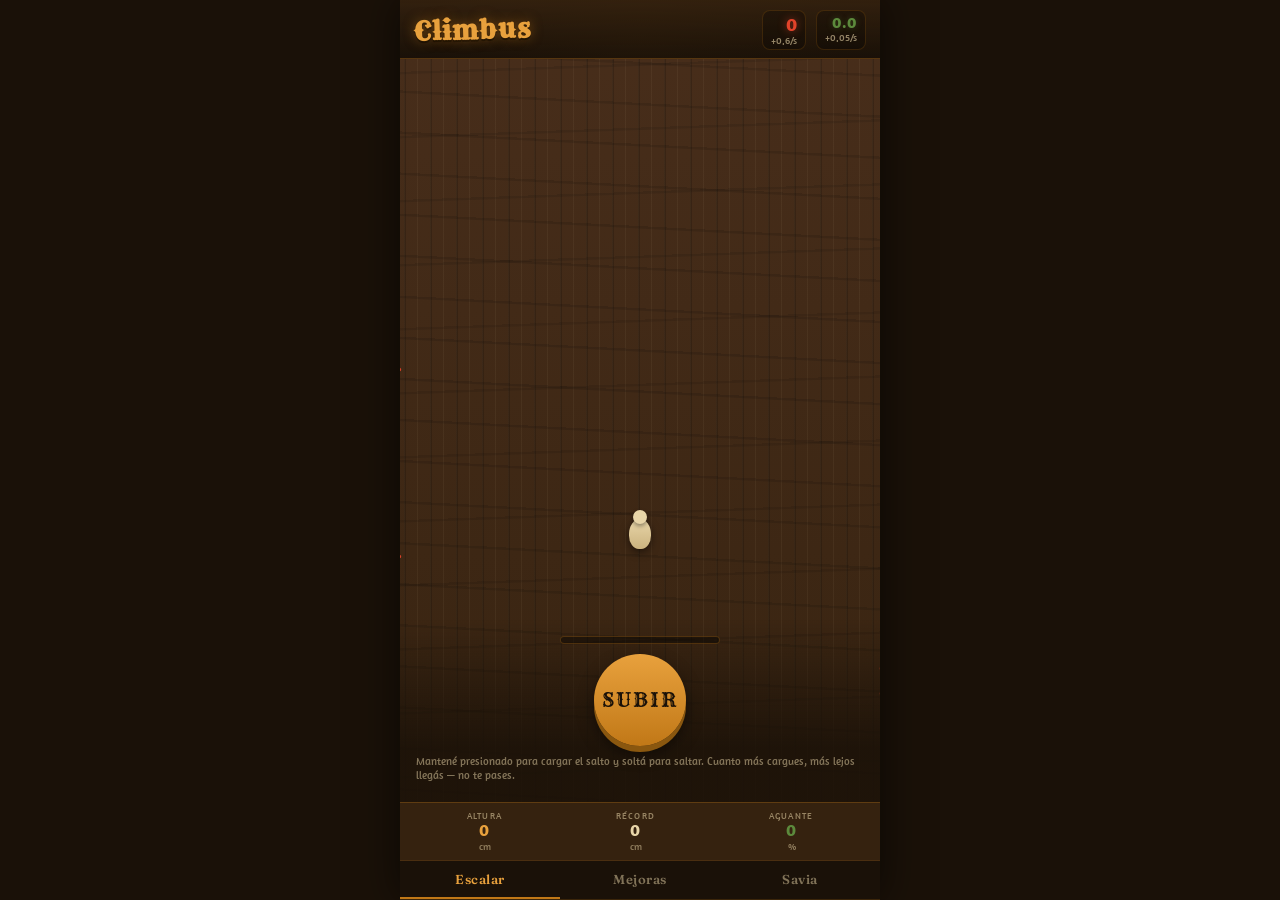
<file: index.html>
<!doctype html>
<html lang="es">
<head>
<meta charset="UTF-8" />
<meta name="viewport" content="width=device-width, initial-scale=1, maximum-scale=1, user-scalable=no, viewport-fit=cover" />
<meta name="theme-color" content="#1a1108" />
<title>Climbus — Alpha 0.01</title>
<link rel="preconnect" href="https://fonts.googleapis.com">
<link rel="preconnect" href="https://fonts.gstatic.com" crossorigin>
<link href="https://fonts.googleapis.com/css2?family=Rye&family=Fraunces:ital,opsz,wght@0,9..144,400;0,9..144,600;0,9..144,700;1,9..144,500&family=Amaranth:wght@400;700&display=swap" rel="stylesheet">
<link rel="stylesheet" href="style.css" />
</head>
<body>
<div class="app">

  <header class="topbar">
    <h1 class="logo">Climbus</h1>
    <div class="stats">
      <div class="stat stat--ants" title="Hormigas">
        <span class="stat__icon" aria-hidden="true">
          <svg viewBox="0 0 24 24" width="16" height="16"><circle cx="6" cy="12" r="2.4"/><circle cx="12" cy="10" r="3"/><circle cx="18.5" cy="12.5" r="2.6"/><path d="M8 11 L10 10 M14.5 9.5 L16.5 11.5 M12 13 L12 17 M9 15 L15 15" stroke-width="1" stroke="currentColor" fill="none"/></svg>
        </span>
        <span class="stat__value" id="antsValue">0</span>
        <span class="stat__rate" id="antsRate">+0.0/s</span>
      </div>
      <div class="stat stat--sap" title="Savia acumulada">
        <span class="stat__icon" aria-hidden="true">
          <svg viewBox="0 0 24 24" width="16" height="16"><path d="M12 2 C12 2 6 11 6 15.5 A6 6 0 0 0 18 15.5 C18 11 12 2 12 2 Z"/></svg>
        </span>
        <span class="stat__value" id="sapValue">0.0</span>
        <span class="stat__rate" id="sapRate">+0.00/s</span>
      </div>
    </div>
  </header>

  <main class="stage" id="stage">
    <svg class="veins" id="veinsSvg" viewBox="0 0 400 700" preserveAspectRatio="none" aria-hidden="true">
      <g id="veinsGroup"></g>
    </svg>

    <div class="bark" id="barkLayer"></div>

    <div class="ants-ambient" id="antsAmbient"></div>

    <div class="wind" aria-hidden="true"></div>

    <div class="climber" id="climber">
      <div class="climber__body">
        <div class="climber__head"></div>
      </div>
    </div>

    <div class="slip-flash" id="slipFlash"></div>
    <div class="toast" id="toast"></div>

    <div class="climb-zone" id="climbZone">
      <div class="grip-meter">
        <div class="grip-meter__fill" id="gripFill"></div>
      </div>
      <button class="climb-btn" id="climbBtn" type="button" aria-label="Subir">
        <span>SUBIR</span>
      </button>
      <p class="climb-hint">Mantené presionado para cargar el salto y soltá para saltar. Cuanto más cargues, más lejos llegás — no te pases.</p>
    </div>
  </main>

  <div class="height-hud">
    <div class="height-current">
      <span class="height-label">altura</span>
      <span class="height-num" id="heightValue">0</span><span class="height-unit">cm</span>
    </div>
    <div class="height-record">
      <span class="height-label">récord</span>
      <span class="height-num" id="heightRecordValue">0</span><span class="height-unit">cm</span>
    </div>
    <div class="grip-stat">
      <span class="height-label">aguante</span>
      <span class="height-num" id="gripHudValue">0</span><span class="height-unit">%</span>
    </div>
  </div>

  <nav class="tabs" id="tabs">
    <button class="tab active" data-tab="escalar">Escalar</button>
    <button class="tab" data-tab="mejoras">Mejoras</button>
    <button class="tab" data-tab="savia">
      Savia
      <span class="tab-badge" id="saviaBadge" hidden>0</span>
    </button>
  </nav>

  <section class="panel" id="panel-mejoras" hidden>
    <h2 class="panel__title">Mejoras <span class="panel__sub">pagadas con hormigas</span></h2>
    <div class="upgrade-list" id="upgradeList"></div>
  </section>

  <section class="panel" id="panel-savia" hidden>
    <h2 class="panel__title">Savia <span class="panel__sub">progreso permanente</span></h2>
    <p class="sap-desc">La savia fluye sola, sin importar lo que hagas. Nunca se gasta — solo desbloquea capacidades nuevas para siempre.</p>
    <div class="sap-list" id="sapList"></div>
  </section>

</div>
<script src="script.js"></script>
</body>
</html>
</file>
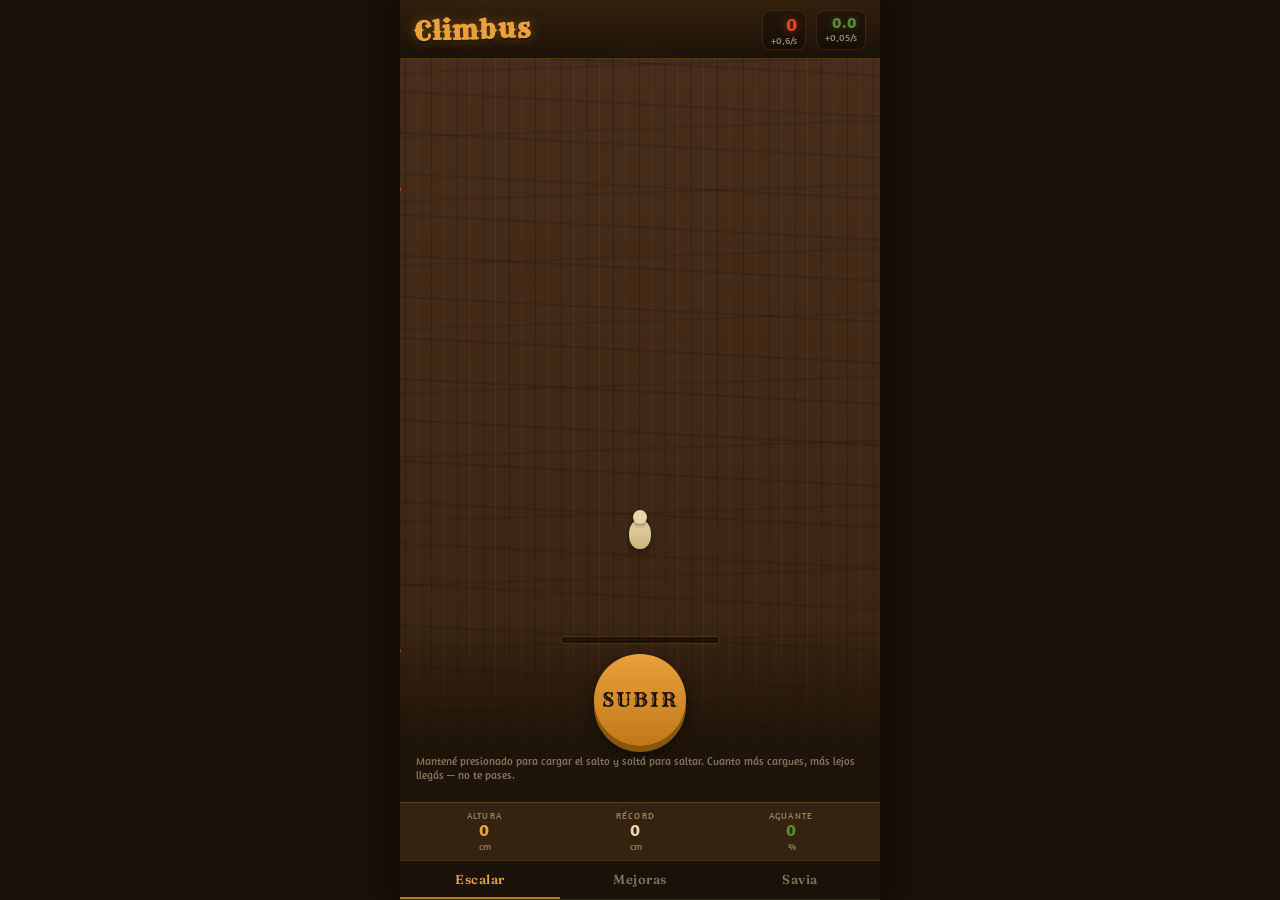
<file: climbus.html>
<!doctype html>
<html lang="es">
<head>
<meta charset="UTF-8" />
<meta name="viewport" content="width=device-width, initial-scale=1, maximum-scale=1, user-scalable=no, viewport-fit=cover" />
<meta name="theme-color" content="#1a1108" />
<title>Climbus — Alpha 0.01</title>
<link rel="preconnect" href="https://fonts.googleapis.com">
<link rel="preconnect" href="https://fonts.gstatic.com" crossorigin>
<link href="https://fonts.googleapis.com/css2?family=Rye&family=Fraunces:ital,opsz,wght@0,9..144,400;0,9..144,600;0,9..144,700;1,9..144,500&family=Amaranth:wght@400;700&display=swap" rel="stylesheet">
<style>
:root {
  --broza: #1a1108;
  --corteza: #4a2f1c;
  --corteza-dark: #35220f;
  --ambar: #c17817;
  --ambar-bright: #e8a13d;
  --hueso: #e8d5a8;
  --bermellon: #7a1f1f;
  --bermellon-bright: #e2432a;
  --musgo: #5c8a3c;

  --font-logo: "Rye", serif;
  --font-display: "Fraunces", serif;
  --font-num: "Amaranth", sans-serif;

  color-scheme: dark;
}

* { box-sizing: border-box; }

html, body {
  margin: 0;
  padding: 0;
  height: 100%;
  background: var(--broza);
  color: var(--hueso);
  overflow: hidden;
  -webkit-tap-highlight-color: transparent;
  touch-action: manipulation;
  /* This is a game UI, not a document — nothing in it should ever
     trigger the native text-selection loupe/callout on a long press
     (which is exactly what a charge-hold on SUBIR looks like to iOS). */
  -webkit-user-select: none;
  -moz-user-select: none;
  user-select: none;
  -webkit-touch-callout: none;
}

body {
  font-family: var(--font-display);
}

.app {
  height: 100dvh;
  display: flex;
  flex-direction: column;
  max-width: 480px;
  margin: 0 auto;
  position: relative;
  background:
    radial-gradient(ellipse at 50% 0%, rgba(193,120,23,0.08), transparent 60%),
    var(--broza);
  border-left: 1px solid rgba(193,120,23,0.15);
  border-right: 1px solid rgba(193,120,23,0.15);
}

/* ---------- Topbar ---------- */

.topbar {
  flex: 0 0 auto;
  padding: 10px 14px 8px;
  display: flex;
  align-items: center;
  justify-content: space-between;
  gap: 10px;
  border-bottom: 1px solid rgba(193,120,23,0.25);
  background: linear-gradient(180deg, rgba(53,34,15,0.9), rgba(26,17,8,0.6));
  position: relative;
  z-index: 5;
}

.logo {
  font-family: var(--font-logo);
  font-size: 26px;
  letter-spacing: 1px;
  margin: 0;
  color: var(--ambar-bright);
  text-shadow: 0 0 12px rgba(193,120,23,0.5), 0 2px 0 rgba(0,0,0,0.6);
  transform: rotate(-1.5deg);
  flex: 0 0 auto;
}

.stats {
  display: flex;
  gap: 10px;
  font-family: var(--font-num);
}

.stat {
  display: flex;
  flex-direction: column;
  align-items: flex-end;
  line-height: 1.1;
  padding: 3px 8px;
  border-radius: 8px;
  background: rgba(0,0,0,0.25);
  border: 1px solid rgba(193,120,23,0.2);
}

.stat__icon {
  display: none;
}

.stat--ants .stat__value {
  color: var(--bermellon-bright);
  text-shadow: 0 0 8px rgba(226,67,42,0.6);
  font-size: 19px;
}
.stat--sap .stat__value { color: var(--musgo); text-shadow: 0 0 6px rgba(92,138,60,0.4); }

.stat__value {
  font-weight: 700;
  font-size: 16px;
}

.stat__rate {
  font-size: 10px;
  opacity: 0.6;
  font-weight: 400;
}

/* ---------- Stage ---------- */

.stage {
  position: relative;
  flex: 1 1 auto;
  overflow: hidden;
  background: var(--corteza);
}

.veins {
  position: absolute;
  inset: 0;
  width: 100%;
  height: 100%;
  z-index: 1;
  opacity: 0.9;
}

.veins path {
  fill: none;
  stroke: var(--ambar);
  stroke-width: 1.4;
  stroke-linecap: round;
  filter: drop-shadow(0 0 3px rgba(193,120,23,0.55));
  opacity: 0;
  animation: veinPulse 5s ease-in-out infinite;
}

@keyframes veinPulse {
  0%, 100% { opacity: 0.25; }
  50% { opacity: 0.7; }
}

.bark {
  position: absolute;
  inset: -20% -10%;
  z-index: 0;
  background-image:
    repeating-linear-gradient(90deg,
      rgba(0,0,0,0.18) 0px, rgba(0,0,0,0.18) 2px,
      transparent 2px, transparent 26px),
    repeating-linear-gradient(90deg,
      rgba(232,213,168,0.05) 0px, rgba(232,213,168,0.05) 1px,
      transparent 1px, transparent 13px),
    linear-gradient(180deg, var(--corteza) 0%, var(--corteza-dark) 100%);
  background-size: 100% 100%, 100% 100%, 100% 100%;
  will-change: transform;
}

.bark::before {
  content: "";
  position: absolute;
  inset: 0;
  background-image:
    repeating-linear-gradient(3deg, transparent 0 38px, rgba(0,0,0,0.12) 39px 41px),
    repeating-linear-gradient(-2deg, transparent 0 61px, rgba(0,0,0,0.1) 62px 64px);
  background-position-y: var(--bark-shift, 0px);
  mix-blend-mode: multiply;
}

.wind {
  position: absolute;
  inset: 0;
  z-index: 2;
  pointer-events: none;
  background: linear-gradient(100deg, transparent 40%, rgba(232,213,168,0.05) 50%, transparent 60%);
  background-size: 300% 100%;
  animation: windSweep 9s linear infinite;
  opacity: 0.6;
}

@keyframes windSweep {
  0% { background-position: 200% 0; }
  100% { background-position: -100% 0; }
}

/* ---------- Ants ambient ---------- */

.ants-ambient {
  position: absolute;
  inset: 0;
  z-index: 3;
  pointer-events: none;
}

.ant-sprite {
  position: absolute;
  width: 18px;
  height: 10px;
  background-color: var(--bermellon-bright);
  --ant-shape: url("data:image/svg+xml;utf8,<svg xmlns='http://www.w3.org/2000/svg' viewBox='0 0 28 14'><ellipse cx='6' cy='7' rx='3.4' ry='3'/><ellipse cx='14' cy='7' rx='4' ry='3.4'/><ellipse cx='23' cy='7' rx='3.6' ry='3.2'/><path d='M9 5 L11 3 M9 9 L11 11 M14 3 L14 1 M14 11 L14 13 M18 5 L20 3 M18 9 L20 11' stroke='black' stroke-width='1.6' fill='none' stroke-linecap='round'/></svg>");
  -webkit-mask-image: var(--ant-shape);
  mask-image: var(--ant-shape);
  -webkit-mask-size: contain;
  mask-size: contain;
  -webkit-mask-repeat: no-repeat;
  mask-repeat: no-repeat;
  filter: drop-shadow(0 0 3px rgba(226,67,42,0.6));
  opacity: 0.95;
  animation-timing-function: ease-in-out;
  animation-iteration-count: infinite;
}


/* ---------- Climber ---------- */

.climber {
  position: absolute;
  left: 50%;
  bottom: 34%;
  z-index: 4;
  transform: translateX(-50%);
  transition: bottom 0.18s ease-out;
}

.climber__body {
  width: 22px;
  height: 30px;
  background: linear-gradient(180deg, var(--hueso), #cbb37f);
  border-radius: 50% 50% 45% 45%;
  position: relative;
  box-shadow: 0 3px 8px rgba(0,0,0,0.5);
  animation: climberSway 2.6s ease-in-out infinite;
}

.climber__head {
  width: 14px;
  height: 14px;
  border-radius: 50%;
  background: var(--hueso);
  position: absolute;
  top: -9px;
  left: 4px;
  box-shadow: 0 2px 4px rgba(0,0,0,0.4);
}

@keyframes climberSway {
  0%, 100% { transform: rotate(-2deg); }
  50% { transform: rotate(2deg); }
}

.climber.climbing .climber__body { animation: climberBoost 0.35s ease-out; }
@keyframes climberBoost {
  0% { transform: translateY(0) scale(1); }
  40% { transform: translateY(-10px) scale(1.05); }
  100% { transform: translateY(0) scale(1); }
}

.climber.slipping .climber__body { animation: climberSlip 0.5s ease-in; }
@keyframes climberSlip {
  0% { transform: translateY(0) rotate(0); }
  30% { transform: translateY(6px) rotate(-12deg); }
  60% { transform: translateY(18px) rotate(10deg); }
  100% { transform: translateY(0) rotate(0); }
}

.climber.overextended .climber__body {
  animation: climberStrain 0.35s ease-in-out infinite;
  filter: brightness(0.85) saturate(1.3);
}
@keyframes climberStrain {
  0%, 100% { transform: translateY(0) rotate(-4deg); }
  50% { transform: translateY(3px) rotate(4deg); }
}

.climber.charging .climber__body {
  animation: climberCrouch 0.6s ease-in-out infinite;
  filter: brightness(1.08);
}
@keyframes climberCrouch {
  0%, 100% { transform: translateY(0) scaleY(1); }
  50% { transform: translateY(2px) scaleY(0.94); }
}

/* ---------- Feedback overlays ---------- */

.slip-flash {
  position: absolute;
  inset: 0;
  background: radial-gradient(ellipse at 50% 60%, rgba(122,31,31,0.55), transparent 70%);
  opacity: 0;
  z-index: 6;
  pointer-events: none;
}

.slip-flash.active {
  animation: slipFlashAnim 0.5s ease-out;
}

@keyframes slipFlashAnim {
  0% { opacity: 0.9; }
  100% { opacity: 0; }
}

.toast {
  position: absolute;
  top: 14px;
  left: 50%;
  transform: translateX(-50%) translateY(-10px);
  background: rgba(26,17,8,0.92);
  border: 1px solid var(--ambar);
  color: var(--hueso);
  padding: 6px 14px;
  border-radius: 999px;
  font-family: var(--font-num);
  font-size: 13px;
  font-weight: 700;
  opacity: 0;
  z-index: 10;
  pointer-events: none;
  white-space: nowrap;
}

.toast.show {
  animation: toastAnim 1.1s ease-out;
}

@keyframes toastAnim {
  0% { opacity: 0; transform: translateX(-50%) translateY(-10px); }
  15% { opacity: 1; transform: translateX(-50%) translateY(0); }
  80% { opacity: 1; transform: translateX(-50%) translateY(0); }
  100% { opacity: 0; transform: translateX(-50%) translateY(-6px); }
}

.stage.shake {
  animation: stageShake 0.45s ease-in-out;
}

@keyframes stageShake {
  0%, 100% { transform: translateX(0); }
  20% { transform: translateX(-6px); }
  40% { transform: translateX(5px); }
  60% { transform: translateX(-4px); }
  80% { transform: translateX(3px); }
}

/* ---------- Climb zone ---------- */

.climb-zone {
  position: absolute;
  left: 0;
  right: 0;
  bottom: 0;
  z-index: 7;
  display: flex;
  flex-direction: column;
  align-items: center;
  padding: 16px 16px 20px;
  background: linear-gradient(0deg, rgba(26,17,8,0.85) 30%, transparent);
}

.grip-meter {
  width: 160px;
  height: 8px;
  border-radius: 5px;
  background: rgba(0,0,0,0.4);
  border: 1px solid rgba(193,120,23,0.3);
  overflow: hidden;
  margin-bottom: 10px;
}

.grip-meter__fill {
  height: 100%;
  width: 0%;
  background: linear-gradient(90deg, var(--ambar), var(--ambar-bright));
  border-radius: 5px;
  transition: width 0.1s linear, background 0.2s ease;
}

.grip-meter__fill.low {
  background: linear-gradient(90deg, var(--bermellon), var(--ambar));
}

.grip-meter__fill.danger {
  background: var(--bermellon-bright);
  animation: gripDanger 0.4s ease-in-out infinite;
}

@keyframes gripDanger {
  0%, 100% { opacity: 1; }
  50% { opacity: 0.55; }
}

.climb-btn,
.climb-btn * {
  -webkit-user-select: none;
  -moz-user-select: none;
  user-select: none;
  -webkit-touch-callout: none;
  -webkit-tap-highlight-color: transparent;
  text-decoration: none !important;
  outline: none;
}

.climb-btn {
  font-family: var(--font-logo);
  letter-spacing: 2px;
  font-size: 20px;
  color: var(--broza);
  background: linear-gradient(180deg, var(--ambar-bright), var(--ambar));
  border: none;
  border-radius: 50%;
  width: 92px;
  height: 92px;
  box-shadow: 0 6px 0 #8a570f, 0 8px 16px rgba(0,0,0,0.5);
  cursor: pointer;
  touch-action: none;
  transition: transform 0.08s ease, box-shadow 0.08s ease;
}

.climb-btn:active {
  transform: translateY(5px);
  box-shadow: 0 1px 0 #8a570f, 0 3px 8px rgba(0,0,0,0.5);
}

.climb-btn.danger {
  background: linear-gradient(180deg, var(--bermellon-bright), var(--bermellon));
  animation: climbBtnDanger 0.4s ease-in-out infinite;
}

@keyframes climbBtnDanger {
  0%, 100% { box-shadow: 0 6px 0 #5a1414, 0 8px 16px rgba(0,0,0,0.5); }
  50% { box-shadow: 0 6px 0 #5a1414, 0 8px 24px rgba(226,67,42,0.6); }
}

.climb-hint {
  margin: 8px 0 0;
  font-size: 11px;
  color: var(--hueso);
  opacity: 0.5;
  font-family: var(--font-num);
}

/* ---------- Height HUD ---------- */

.height-hud {
  flex: 0 0 auto;
  display: flex;
  justify-content: space-around;
  padding: 8px 10px;
  background: var(--corteza-dark);
  border-top: 1px solid rgba(193,120,23,0.3);
  border-bottom: 1px solid rgba(193,120,23,0.15);
  font-family: var(--font-num);
  z-index: 5;
  position: relative;
}

.height-current, .height-record, .grip-stat {
  display: flex;
  flex-direction: column;
  align-items: center;
  line-height: 1.15;
}

.height-label {
  font-size: 9px;
  text-transform: uppercase;
  letter-spacing: 1.2px;
  opacity: 0.55;
}

.height-num {
  font-size: 17px;
  font-weight: 700;
  color: var(--hueso);
}

.height-current .height-num { color: var(--ambar-bright); }
.grip-stat .height-num { color: var(--musgo); transition: color 0.3s ease; }
.grip-stat .height-num.low { color: var(--bermellon); }

.height-unit {
  font-size: 10px;
  opacity: 0.5;
  margin-left: 2px;
}

/* ---------- Tabs ---------- */

.tabs {
  flex: 0 0 auto;
  display: flex;
  background: var(--broza);
  border-bottom: 1px solid rgba(193,120,23,0.2);
  z-index: 5;
}

.tab {
  position: relative;
  flex: 1;
  padding: 10px 0;
  background: none;
  border: none;
  color: var(--hueso);
  opacity: 0.5;
  font-family: var(--font-display);
  font-size: 13px;
  font-weight: 600;
  letter-spacing: 0.5px;
  cursor: pointer;
  border-bottom: 2px solid transparent;
}

.tab-badge {
  position: absolute;
  top: 3px;
  right: 22%;
  min-width: 15px;
  height: 15px;
  padding: 0 3px;
  border-radius: 999px;
  background: var(--musgo);
  color: var(--broza);
  font-family: var(--font-num);
  font-size: 10px;
  font-weight: 700;
  line-height: 15px;
  text-align: center;
  box-shadow: 0 0 6px rgba(92,138,60,0.7);
  animation: badgePulse 1.6s ease-in-out infinite;
}

@keyframes badgePulse {
  0%, 100% { transform: scale(1); }
  50% { transform: scale(1.15); }
}

.tab.active {
  opacity: 1;
  color: var(--ambar-bright);
  border-bottom-color: var(--ambar);
}

/* ---------- Panels ---------- */

.panel {
  flex: 1 1 auto;
  overflow-y: auto;
  padding: 14px;
  background: var(--broza);
  -webkit-overflow-scrolling: touch;
}

.panel__title {
  font-family: var(--font-display);
  font-size: 16px;
  margin: 0 0 12px;
  color: var(--hueso);
  display: flex;
  align-items: baseline;
  gap: 8px;
}

.panel__sub {
  font-size: 11px;
  opacity: 0.45;
  font-weight: 400;
  font-style: italic;
}

.sap-desc {
  font-size: 12px;
  opacity: 0.6;
  margin: -6px 0 14px;
  line-height: 1.5;
}

/* Upgrade cards */

.upgrade-list, .sap-list {
  display: flex;
  flex-direction: column;
  gap: 10px;
}

.upgrade-card {
  border: 1px solid rgba(193,120,23,0.25);
  background: linear-gradient(160deg, rgba(74,47,28,0.5), rgba(26,17,8,0.5));
  border-radius: 10px;
  padding: 10px 12px;
  display: flex;
  flex-direction: column;
  gap: 6px;
}

.upgrade-card.locked {
  opacity: 0.45;
  filter: grayscale(0.4);
}

.upgrade-card__head {
  display: flex;
  justify-content: space-between;
  align-items: baseline;
}

.upgrade-card__name {
  font-weight: 600;
  font-size: 14px;
  color: var(--hueso);
}

.upgrade-card__level {
  font-family: var(--font-num);
  font-size: 11px;
  color: var(--ambar);
  opacity: 0.8;
}

.upgrade-card__desc {
  font-size: 11.5px;
  opacity: 0.65;
  line-height: 1.4;
}

.upgrade-card__row {
  display: flex;
  justify-content: space-between;
  align-items: center;
  margin-top: 2px;
}

.upgrade-card__effect {
  font-family: var(--font-num);
  font-size: 11px;
  color: var(--musgo);
}

.buy-btn {
  font-family: var(--font-num);
  font-weight: 700;
  font-size: 13px;
  color: var(--broza);
  background: var(--ambar-bright);
  border: none;
  border-radius: 6px;
  padding: 6px 12px;
  cursor: pointer;
}

.buy-btn:disabled {
  background: #4a3a24;
  color: rgba(232,213,168,0.4);
  cursor: not-allowed;
}

/* Sap thresholds */

.sap-card {
  border: 1px solid rgba(92,138,60,0.3);
  background: linear-gradient(160deg, rgba(92,138,60,0.08), rgba(26,17,8,0.5));
  border-radius: 10px;
  padding: 10px 12px;
}

.sap-card.locked {
  border-color: rgba(193,120,23,0.15);
  background: rgba(26,17,8,0.4);
}

.sap-card.claimable {
  border-color: var(--musgo);
  background: linear-gradient(160deg, rgba(92,138,60,0.22), rgba(26,17,8,0.5));
  box-shadow: 0 0 14px rgba(92,138,60,0.35);
  animation: claimableGlow 1.8s ease-in-out infinite;
}

@keyframes claimableGlow {
  0%, 100% { box-shadow: 0 0 10px rgba(92,138,60,0.25); }
  50% { box-shadow: 0 0 18px rgba(92,138,60,0.55); }
}

.sap-card.claimable .sap-card__name { color: var(--musgo); }

.claim-btn {
  width: 100%;
  font-family: var(--font-num);
  font-weight: 700;
  font-size: 13px;
  letter-spacing: 0.5px;
  color: var(--broza);
  background: linear-gradient(180deg, var(--musgo), #497030);
  border: none;
  border-radius: 6px;
  padding: 8px 12px;
  cursor: pointer;
}

.claim-btn:active {
  transform: translateY(1px);
}

.sap-card__head {
  display: flex;
  justify-content: space-between;
  align-items: baseline;
  margin-bottom: 4px;
}

.sap-card__name {
  font-weight: 600;
  font-size: 14px;
}

.sap-card.unlocked .sap-card__name { color: var(--musgo); }
.sap-card.locked .sap-card__name { color: var(--hueso); opacity: 0.6; }

.sap-card__threshold {
  font-family: var(--font-num);
  font-size: 11px;
  opacity: 0.6;
}

.sap-card__desc {
  font-size: 11.5px;
  opacity: 0.65;
  line-height: 1.4;
  margin-bottom: 6px;
}

.sap-card__bar {
  height: 6px;
  border-radius: 4px;
  background: rgba(0,0,0,0.35);
  overflow: hidden;
}

.sap-card__bar-fill {
  height: 100%;
  background: linear-gradient(90deg, var(--musgo), var(--ambar));
  border-radius: 4px;
  transition: width 0.3s ease;
}

.sap-card__status {
  font-family: var(--font-num);
  font-size: 10px;
  color: var(--musgo);
  margin-top: 4px;
  opacity: 0.85;
}

@media (min-width: 500px) {
  .app { border-left: none; border-right: none; box-shadow: 0 0 40px rgba(0,0,0,0.6); }
}

</style>
</head>
<body>
<div class="app">

  <header class="topbar">
    <h1 class="logo">Climbus</h1>
    <div class="stats">
      <div class="stat stat--ants" title="Hormigas">
        <span class="stat__icon" aria-hidden="true">
          <svg viewBox="0 0 24 24" width="16" height="16"><circle cx="6" cy="12" r="2.4"/><circle cx="12" cy="10" r="3"/><circle cx="18.5" cy="12.5" r="2.6"/><path d="M8 11 L10 10 M14.5 9.5 L16.5 11.5 M12 13 L12 17 M9 15 L15 15" stroke-width="1" stroke="currentColor" fill="none"/></svg>
        </span>
        <span class="stat__value" id="antsValue">0</span>
        <span class="stat__rate" id="antsRate">+0.0/s</span>
      </div>
      <div class="stat stat--sap" title="Savia acumulada">
        <span class="stat__icon" aria-hidden="true">
          <svg viewBox="0 0 24 24" width="16" height="16"><path d="M12 2 C12 2 6 11 6 15.5 A6 6 0 0 0 18 15.5 C18 11 12 2 12 2 Z"/></svg>
        </span>
        <span class="stat__value" id="sapValue">0.0</span>
        <span class="stat__rate" id="sapRate">+0.00/s</span>
      </div>
    </div>
  </header>

  <main class="stage" id="stage">
    <svg class="veins" id="veinsSvg" viewBox="0 0 400 700" preserveAspectRatio="none" aria-hidden="true">
      <g id="veinsGroup"></g>
    </svg>

    <div class="bark" id="barkLayer"></div>

    <div class="ants-ambient" id="antsAmbient"></div>

    <div class="wind" aria-hidden="true"></div>

    <div class="climber" id="climber">
      <div class="climber__body">
        <div class="climber__head"></div>
      </div>
    </div>

    <div class="slip-flash" id="slipFlash"></div>
    <div class="toast" id="toast"></div>

    <div class="climb-zone" id="climbZone">
      <div class="grip-meter">
        <div class="grip-meter__fill" id="gripFill"></div>
      </div>
      <button class="climb-btn" id="climbBtn" type="button" aria-label="Subir">
        <span>SUBIR</span>
      </button>
      <p class="climb-hint">Mantené presionado para cargar el salto y soltá para saltar. Cuanto más cargues, más lejos llegás — no te pases.</p>
    </div>
  </main>

  <div class="height-hud">
    <div class="height-current">
      <span class="height-label">altura</span>
      <span class="height-num" id="heightValue">0</span><span class="height-unit">cm</span>
    </div>
    <div class="height-record">
      <span class="height-label">récord</span>
      <span class="height-num" id="heightRecordValue">0</span><span class="height-unit">cm</span>
    </div>
    <div class="grip-stat">
      <span class="height-label">aguante</span>
      <span class="height-num" id="gripHudValue">0</span><span class="height-unit">%</span>
    </div>
  </div>

  <nav class="tabs" id="tabs">
    <button class="tab active" data-tab="escalar">Escalar</button>
    <button class="tab" data-tab="mejoras">Mejoras</button>
    <button class="tab" data-tab="savia">
      Savia
      <span class="tab-badge" id="saviaBadge" hidden>0</span>
    </button>
  </nav>

  <section class="panel" id="panel-mejoras" hidden>
    <h2 class="panel__title">Mejoras <span class="panel__sub">pagadas con hormigas</span></h2>
    <div class="upgrade-list" id="upgradeList"></div>
  </section>

  <section class="panel" id="panel-savia" hidden>
    <h2 class="panel__title">Savia <span class="panel__sub">progreso permanente</span></h2>
    <p class="sap-desc">La savia fluye sola, sin importar lo que hagas. Nunca se gasta — solo desbloquea capacidades nuevas para siempre.</p>
    <div class="sap-list" id="sapList"></div>
  </section>

</div>
<script>
(() => {
  "use strict";

  const SAVE_KEY = "climbus_save_v1";
  const TICK_MS = 200;

  const UPGRADE_DEFS = {
    colonia: {
      name: "Colonia",
      desc: "Nuevas hormigas se suman al hormiguero. Aumenta la generación pasiva.",
      baseCost: 10,
      costMult: 1.15,
      effectLabel: (lvl) => `+${(lvl * 0.8).toFixed(1)} hormigas/s`,
      locked: () => false,
    },
    nudo: {
      name: "Nudo reforzado",
      desc: "Refuerza los apoyos en la corteza. Podés cargar el salto más tiempo antes de pasarte.",
      baseCost: 15,
      costMult: 1.22,
      effectLabel: (lvl) => `+${(lvl * 0.22).toFixed(2)}s de carga segura`,
      locked: () => false,
    },
    impulso: {
      name: "Impulso de zancada",
      desc: "Cada paso avanza más corteza. Multiplica la altura de cada salto.",
      baseCost: 40,
      costMult: 1.18,
      effectLabel: (lvl) => `x${(1 + lvl * 0.35).toFixed(2)} altura por salto`,
      locked: (state) => !state.sapUnlocks.impulso,
    },
    enjambre: {
      name: "Enjambre",
      desc: "El hormiguero se multiplica. Multiplica toda la generación de hormigas.",
      baseCost: 500,
      costMult: 1.25,
      effectLabel: (lvl) => `x${Math.pow(1.12, lvl).toFixed(2)} hormigas/s`,
      locked: (state) => !state.sapUnlocks.enjambre,
    },
  };

  const SAP_THRESHOLDS = [
    {
      id: "impulso",
      threshold: 10,
      name: "Impulso de zancada",
      desc: "Desbloquea la mejora Impulso de zancada: cada toque exitoso avanza más altura.",
    },
    {
      id: "percepcion",
      threshold: 50,
      name: "Percepción del viento",
      desc: "Aprendés a leer el viento antes de moverte. Extiende el tiempo que podés mantenerte agarrado sin riesgo.",
    },
    {
      id: "enjambre",
      threshold: 150,
      name: "Enjambre",
      desc: "Desbloquea la mejora Enjambre: multiplica toda tu generación de hormigas.",
    },
    {
      id: "agarre",
      threshold: 400,
      name: "Agarre de savia",
      desc: "La savia impregna tus manos. Reduce a la mitad lo que retrocedés si te excedés sosteniendo el agarre.",
    },
  ];

  function defaultState() {
    return {
      version: 1,
      ants: 0,
      sap: 0,
      height: 0,
      heightRecord: 0,
      upgrades: { colonia: 0, nudo: 0, impulso: 0, enjambre: 0 },
      sapUnlocks: { impulso: false, percepcion: false, enjambre: false, agarre: false },
      sapNotified: { impulso: false, percepcion: false, enjambre: false, agarre: false },
    };
  }

  function loadState() {
    try {
      const raw = localStorage.getItem(SAVE_KEY);
      if (!raw) return defaultState();
      const parsed = JSON.parse(raw);
      const base = defaultState();
      return {
        ...base,
        ...parsed,
        upgrades: { ...base.upgrades, ...(parsed.upgrades || {}) },
        sapUnlocks: { ...base.sapUnlocks, ...(parsed.sapUnlocks || {}) },
        sapNotified: { ...base.sapNotified, ...(parsed.sapNotified || {}) },
      };
    } catch (e) {
      return defaultState();
    }
  }

  let state = loadState();

  // Merge with whatever is currently on disk before writing, taking the
  // higher value for anything that should only ever grow. Without this,
  // a second tab (or a save written while this tab was in the background)
  // gets silently clobbered by this tab's own autosave/beforeunload.
  function saveState() {
    try {
      const raw = localStorage.getItem(SAVE_KEY);
      if (raw) {
        const other = JSON.parse(raw);
        state.ants = Math.max(state.ants, other.ants || 0);
        state.sap = Math.max(state.sap, other.sap || 0);
        // height (current climb position) is intentionally NOT merged —
        // it can legitimately decrease (slip/overextension), so this
        // tab's own value is authoritative. Only the record is monotonic.
        state.heightRecord = Math.max(state.heightRecord, other.heightRecord || 0);
        if (other.upgrades) {
          Object.keys(state.upgrades).forEach((k) => {
            state.upgrades[k] = Math.max(state.upgrades[k], other.upgrades[k] || 0);
          });
        }
        if (other.sapUnlocks) {
          Object.keys(state.sapUnlocks).forEach((k) => {
            state.sapUnlocks[k] = state.sapUnlocks[k] || !!other.sapUnlocks[k];
          });
        }
        if (other.sapNotified) {
          Object.keys(state.sapNotified).forEach((k) => {
            state.sapNotified[k] = state.sapNotified[k] || !!other.sapNotified[k];
          });
        }
      }
    } catch (e) {
      // Corrupt save on disk — just write what we have in memory.
    }
    localStorage.setItem(SAVE_KEY, JSON.stringify(state));
  }

  // ---------- Derived values ----------

  function antsPerSecond() {
    const base = 0.6 + state.upgrades.colonia * 0.8;
    const mult = Math.pow(1.12, state.upgrades.enjambre);
    return base * mult;
  }

  function sapPerSecond() {
    return 0.05 + Math.floor(state.heightRecord / 100) * 0.01;
  }

  function climbPower() {
    return 1 + state.upgrades.impulso * 0.35;
  }

  // Charge-and-release climbing: nothing happens while the button is held
  // down except a charge meter filling up. The jump itself only happens
  // on release, and its length scales with how long you charged — up to
  // a cap. Charge past that cap and releasing costs you height instead
  // of gaining it. No randomness, no movement during the hold itself.
  const MIN_HOP = 1.6; // jump length at an instant tap/release (scaled by climbPower)
  const MAX_HOP = 9; // jump length at a full, uncapped charge (scaled by climbPower)
  const BASE_MAX_CHARGE_MS = 1100; // hold time to reach a full charge
  const OVERCHARGE_WINDOW_MS = 900; // extra hold time to reach max retreat penalty
  const MAX_OVERCHARGE_RETREAT = 5; // retreat at max overcharge (scaled by climbPower)

  function maxChargeMs() {
    let ms = BASE_MAX_CHARGE_MS + state.upgrades.nudo * 220;
    if (state.sapUnlocks.percepcion) ms += 300;
    return ms;
  }

  function retreatMultiplier() {
    return state.sapUnlocks.agarre ? 0.5 : 1;
  }

  function upgradeCost(id) {
    const def = UPGRADE_DEFS[id];
    const lvl = state.upgrades[id];
    return Math.ceil(def.baseCost * Math.pow(def.costMult, lvl));
  }

  // ---------- DOM refs ----------

  const $ = (id) => document.getElementById(id);
  const antsValue = $("antsValue");
  const antsRate = $("antsRate");
  const sapValue = $("sapValue");
  const sapRate = $("sapRate");
  const heightValue = $("heightValue");
  const heightRecordValue = $("heightRecordValue");
  const gripHudValue = $("gripHudValue");
  const gripFill = $("gripFill");
  const climbBtn = $("climbBtn");
  const climbZone = $("climbZone");
  const climber = $("climber");
  const stage = $("stage");
  const barkLayer = $("barkLayer");
  const slipFlash = $("slipFlash");
  const toast = $("toast");
  const upgradeList = $("upgradeList");
  const sapList = $("sapList");
  const veinsGroup = $("veinsGroup");
  const veinsSvg = $("veinsSvg");
  const antsAmbient = $("antsAmbient");
  const tabs = $("tabs");
  const panelMejoras = $("panel-mejoras");
  const panelSavia = $("panel-savia");
  const saviaBadge = $("saviaBadge");

  function fmt(n, decimals = 0) {
    if (n >= 1000000) return (n / 1000000).toFixed(2) + "M";
    if (n >= 10000) return (n / 1000).toFixed(1) + "k";
    return n.toFixed(decimals);
  }

  // ---------- Ambient background: sap veins ----------

  // One tile's worth of veins, meant to repeat seamlessly every
  // VEIN_TILE_HEIGHT viewBox units so the pattern can scroll forever.
  const VEIN_TILE_HEIGHT = 700;
  const VEIN_PATHS = [
    "M 40 700 C 60 600 20 520 50 440 C 80 360 30 300 60 220 C 90 140 50 80 70 0",
    "M 200 700 C 220 640 180 560 210 480 C 240 400 190 340 220 260 C 250 180 210 100 230 0",
    "M 340 700 C 320 620 360 540 330 460 C 300 380 350 320 320 240 C 290 160 330 90 310 0",
    "M 120 700 C 140 660 100 600 130 540 C 160 480 110 420 140 360",
    "M 280 700 C 260 650 300 590 270 530 C 240 470 280 410 250 350",
  ];

  function buildVeins() {
    veinsGroup.innerHTML = "";
    const unlockedCount = Object.values(state.sapUnlocks).filter(Boolean).length;
    const visibleCount = Math.min(VEIN_PATHS.length, 2 + unlockedCount);
    // Stack three copies of the tile (above, current, below) so panning
    // the viewBox within one tile height always shows continuous veins.
    [-1, 0, 1].forEach((tileOffset) => {
      const g = document.createElementNS("http://www.w3.org/2000/svg", "g");
      g.setAttribute("transform", `translate(0, ${tileOffset * VEIN_TILE_HEIGHT})`);
      for (let i = 0; i < visibleCount; i++) {
        const path = document.createElementNS("http://www.w3.org/2000/svg", "path");
        path.setAttribute("d", VEIN_PATHS[i]);
        path.style.animationDelay = `${i * 0.7}s`;
        g.appendChild(path);
      }
      veinsGroup.appendChild(g);
    });
  }

  // ---------- Ambient ants ----------

  function spawnAmbientAnts() {
    antsAmbient.innerHTML = "";
    const count = Math.min(12, 4 + state.upgrades.colonia);
    for (let i = 0; i < count; i++) {
      const el = document.createElement("div");
      const goingRight = Math.random() > 0.5;
      el.className = "ant-sprite";
      const top = 10 + Math.random() * 75;
      const duration = 5 + Math.random() * 5;
      const delay = Math.random() * 6;
      el.style.top = top + "%";
      if (goingRight) {
        el.style.left = "-16px";
      } else {
        el.style.right = "-16px";
      }
      el.style.animationName = goingRight ? "antWalkRight" : "antWalkLeft";
      el.style.animationDuration = duration + "s";
      el.style.animationDelay = delay + "s";
      antsAmbient.appendChild(el);
    }
  }

  // Ants scurry, not glide: horizontal travel plus small irregular
  // vertical bobbing, so they read as little creatures, not a line
  // sweeping across the screen.
  const styleSheet = document.createElement("style");
  styleSheet.textContent = `
    @keyframes antWalkRight {
      0% { transform: translate(0, 0); opacity: 0; }
      4% { opacity: 0.95; }
      20% { transform: translate(22vw, -4px); }
      40% { transform: translate(45vw, 3px); }
      60% { transform: translate(65vw, -3px); }
      80% { transform: translate(85vw, 2px); }
      96% { opacity: 0.95; }
      100% { transform: translate(108vw, 0); opacity: 0; }
    }
    @keyframes antWalkLeft {
      0% { transform: translate(0, 0) scaleX(-1); opacity: 0; }
      4% { opacity: 0.95; }
      20% { transform: translate(-22vw, 3px) scaleX(-1); }
      40% { transform: translate(-45vw, -3px) scaleX(-1); }
      60% { transform: translate(-65vw, 2px) scaleX(-1); }
      80% { transform: translate(-85vw, -2px) scaleX(-1); }
      96% { opacity: 0.95; }
      100% { transform: translate(-108vw, 0) scaleX(-1); opacity: 0; }
    }
  `;
  document.head.appendChild(styleSheet);

  // ---------- Parallax (bark grain + sap veins) ----------

  // How far the world visibly scrolls per cm climbed. This is deliberately
  // much bigger than 1:1 so climbing reads as real motion rather than a
  // number ticking up behind a static painting.
  const BARK_SCROLL_PX_PER_CM = 11;
  const VEIN_SCROLL_UNITS_PER_CM = 13;

  function updateParallax() {
    // Shift the seamless diagonal grain (::before) via CSS var — unbounded
    // is fine, no jump no matter how high the climb gets.
    barkLayer.style.setProperty("--bark-shift", `${state.height * BARK_SCROLL_PX_PER_CM}px`);

    // Pan the veins viewBox within one tile height; the 3 stacked copies
    // (see buildVeins) make the wrap at the tile boundary seamless.
    const veinY = (state.height * VEIN_SCROLL_UNITS_PER_CM) % VEIN_TILE_HEIGHT;
    veinsSvg.setAttribute("viewBox", `0 ${veinY} 400 700`);
  }

  // ---------- Toast / feedback ----------

  function showToast(msg, kind) {
    toast.textContent = msg;
    toast.style.borderColor = kind === "slip" ? "var(--bermellon)" : "var(--ambar)";
    toast.classList.remove("show");
    void toast.offsetWidth;
    toast.classList.add("show");
  }

  function flashSlip() {
    slipFlash.classList.remove("active");
    void slipFlash.offsetWidth;
    slipFlash.classList.add("active");
    stage.classList.remove("shake");
    void stage.offsetWidth;
    stage.classList.add("shake");
  }

  // ---------- Climb action ----------

  function announceRecordIfCrossed(prevRecord) {
    if (Math.floor(state.heightRecord / 100) > Math.floor(prevRecord / 100)) {
      showToast(`Nuevo récord: ${Math.floor(state.heightRecord)} cm`, "record");
    }
  }

  let press = null; // { startTime, rafId }

  function updateChargeMeter(holdDuration, cap) {
    const pct = Math.min(100, (holdDuration / cap) * 100);
    gripHudValue.textContent = Math.round(pct);
    gripFill.style.width = pct + "%";
    const overcharged = holdDuration > cap;
    gripFill.classList.toggle("danger", overcharged);
    gripFill.classList.toggle("low", !overcharged && pct > 65);
    gripHudValue.classList.toggle("low", overcharged);
    climbBtn.classList.toggle("danger", overcharged);
  }

  function resetChargeMeter() {
    gripHudValue.textContent = "0";
    gripFill.style.width = "0%";
    gripFill.classList.remove("danger", "low");
    gripHudValue.classList.remove("low");
    climbBtn.classList.remove("danger");
  }

  // While held, only the charge meter updates — nothing moves yet.
  function stepCharge() {
    if (!press) return;
    const holdDuration = performance.now() - press.startTime;
    const cap = maxChargeMs();
    updateChargeMeter(holdDuration, cap);
    climber.classList.toggle("charging", holdDuration <= cap);
    climber.classList.toggle("overextended", holdDuration > cap);
    press.rafId = requestAnimationFrame(stepCharge);
  }

  // The jump (or fumble) resolves once, on release.
  function resolvePress(holdDuration) {
    const cap = maxChargeMs();

    if (holdDuration <= cap) {
      const chargeRatio = cap > 0 ? holdDuration / cap : 1;
      const gain = (MIN_HOP + chargeRatio * (MAX_HOP - MIN_HOP)) * climbPower();
      const prevRecord = state.heightRecord;
      state.height += gain;
      if (state.height > state.heightRecord) state.heightRecord = state.height;
      announceRecordIfCrossed(prevRecord);

      climber.classList.remove("slipping", "overextended", "charging");
      climber.classList.add("climbing");
      setTimeout(() => climber.classList.remove("climbing"), 300);
    } else {
      const overMs = Math.min(OVERCHARGE_WINDOW_MS, holdDuration - cap);
      const overRatio = overMs / OVERCHARGE_WINDOW_MS;
      const loss = overRatio * MAX_OVERCHARGE_RETREAT * climbPower() * retreatMultiplier();
      state.height = Math.max(0, state.height - loss);

      climber.classList.remove("climbing", "charging", "overextended");
      climber.classList.add("slipping");
      setTimeout(() => climber.classList.remove("slipping"), 500);
      flashSlip();
      if (navigator.vibrate) navigator.vibrate(60);
      showToast(`¡Te pasaste! Resbalás -${loss.toFixed(0)} cm`, "slip");
    }

    updateParallax();
    renderStats();
    resetChargeMeter();
    saveState();
  }

  function onPressStart(e) {
    e.preventDefault();
    if (press) return;
    press = { startTime: performance.now(), rafId: null };
    if (climbBtn.setPointerCapture && e.pointerId !== undefined) {
      try { climbBtn.setPointerCapture(e.pointerId); } catch (err) { /* ignore */ }
    }
    press.rafId = requestAnimationFrame(stepCharge);
  }

  function onPressEnd() {
    if (!press) return;
    cancelAnimationFrame(press.rafId);
    const holdDuration = performance.now() - press.startTime;
    press = null;
    resolvePress(holdDuration);
  }

  climbBtn.addEventListener("pointerdown", onPressStart);
  climbBtn.addEventListener("pointerup", onPressEnd);
  climbBtn.addEventListener("pointercancel", onPressEnd);
  climbBtn.addEventListener("pointerleave", (e) => {
    // Only end the press if the pointer actually left without a capture
    // (touch devices keep capture on the button; mouse can drag off it).
    if (press && e.pointerType === "mouse") onPressEnd();
  });
  climbBtn.addEventListener("contextmenu", (e) => e.preventDefault());
  climbBtn.addEventListener("selectstart", (e) => e.preventDefault());
  climbBtn.addEventListener("dragstart", (e) => e.preventDefault());

  let keyHeld = false;
  document.addEventListener("keydown", (e) => {
    if (e.code !== "Space" && e.code !== "ArrowUp") return;
    e.preventDefault();
    if (e.repeat) return;
    if (keyHeld) return;
    keyHeld = true;
    onPressStart({ preventDefault() {} });
  });
  document.addEventListener("keyup", (e) => {
    if (e.code !== "Space" && e.code !== "ArrowUp") return;
    keyHeld = false;
    onPressEnd();
  });

  // ---------- Rendering ----------

  function renderStats() {
    antsValue.textContent = fmt(Math.floor(state.ants));
    antsRate.textContent = `+${antsPerSecond().toFixed(1)}/s`;
    sapValue.textContent = fmt(state.sap, 1);
    sapRate.textContent = `+${sapPerSecond().toFixed(2)}/s`;
    heightValue.textContent = fmt(Math.floor(state.height));
    heightRecordValue.textContent = fmt(Math.floor(state.heightRecord));
  }

  function renderUpgrades() {
    upgradeList.innerHTML = "";
    Object.keys(UPGRADE_DEFS).forEach((id) => {
      const def = UPGRADE_DEFS[id];
      const locked = def.locked(state);
      const lvl = state.upgrades[id];
      const cost = upgradeCost(id);

      const card = document.createElement("div");
      card.className = "upgrade-card" + (locked ? " locked" : "");

      if (locked) {
        card.innerHTML = `
          <div class="upgrade-card__head">
            <span class="upgrade-card__name">🔒 ${def.name}</span>
          </div>
          <div class="upgrade-card__desc">Se desbloquea acumulando savia.</div>
        `;
      } else {
        card.innerHTML = `
          <div class="upgrade-card__head">
            <span class="upgrade-card__name">${def.name}</span>
            <span class="upgrade-card__level">nivel ${lvl}</span>
          </div>
          <div class="upgrade-card__desc">${def.desc}</div>
          <div class="upgrade-card__row">
            <span class="upgrade-card__effect">${def.effectLabel(lvl)}</span>
            <button class="buy-btn" data-upgrade="${id}" ${state.ants < cost ? "disabled" : ""}>
              ${cost} 🐜
            </button>
          </div>
        `;
      }
      upgradeList.appendChild(card);
    });

    upgradeList.querySelectorAll(".buy-btn").forEach((btn) => {
      btn.addEventListener("click", () => {
        const id = btn.getAttribute("data-upgrade");
        buyUpgrade(id);
      });
    });
  }

  function buyUpgrade(id) {
    const cost = upgradeCost(id);
    if (state.ants < cost) return;
    state.ants -= cost;
    state.upgrades[id]++;
    if (id === "colonia") spawnAmbientAnts();
    renderStats();
    renderUpgrades();
    saveState();
  }

  function renderSap() {
    sapList.innerHTML = "";
    SAP_THRESHOLDS.forEach((t) => {
      const unlocked = state.sapUnlocks[t.id];
      const claimable = !unlocked && state.sap >= t.threshold;
      const progress = Math.min(100, (state.sap / t.threshold) * 100);

      const card = document.createElement("div");
      card.className = "sap-card" + (unlocked ? " unlocked" : claimable ? " claimable" : " locked");
      card.innerHTML = `
        <div class="sap-card__head">
          <span class="sap-card__name">${unlocked ? "✓" : claimable ? "🌿" : "🔒"} ${t.name}</span>
          <span class="sap-card__threshold">${t.threshold} savia</span>
        </div>
        <div class="sap-card__desc">${t.desc}</div>
        ${
          unlocked
            ? `<div class="sap-card__status">Desbloqueado permanentemente</div>`
            : claimable
            ? `<button class="claim-btn" data-claim="${t.id}">Desbloquear</button>`
            : `<div class="sap-card__bar"><div class="sap-card__bar-fill" data-sap-id="${t.id}" style="width:${progress}%"></div></div>`
        }
      `;
      sapList.appendChild(card);
    });

    sapList.querySelectorAll(".claim-btn").forEach((btn) => {
      btn.addEventListener("click", () => claimSap(btn.getAttribute("data-claim")));
    });
  }

  function updateSapBadge() {
    const pending = SAP_THRESHOLDS.filter(
      (t) => !state.sapUnlocks[t.id] && state.sap >= t.threshold
    ).length;
    saviaBadge.textContent = pending;
    saviaBadge.hidden = pending === 0;
  }

  // Sap thresholds don't unlock themselves: crossing one only flags it
  // as ready and notifies the player. The player must open Savia and
  // tap "Desbloquear" to actually claim the effect.
  function checkSapReady() {
    let changed = false;
    SAP_THRESHOLDS.forEach((t) => {
      if (!state.sapUnlocks[t.id] && !state.sapNotified[t.id] && state.sap >= t.threshold) {
        state.sapNotified[t.id] = true;
        changed = true;
        showToast(`🌿 Savia lista para desbloquear: ${t.name}`, "sap");
      }
    });
    if (changed) {
      updateSapBadge();
      if (!panelSavia.hidden) renderSap();
      saveState();
    }
  }

  function claimSap(id) {
    const t = SAP_THRESHOLDS.find((s) => s.id === id);
    if (!t || state.sapUnlocks[id] || state.sap < t.threshold) return;
    state.sapUnlocks[id] = true;
    buildVeins();
    showToast(`✓ ${t.name} desbloqueado`, "sap");
    renderUpgrades();
    renderSap();
    updateSapBadge();
    saveState();
  }

  // ---------- Tabs ----------

  tabs.addEventListener("click", (e) => {
    const btn = e.target.closest(".tab");
    if (!btn) return;
    const tabName = btn.getAttribute("data-tab");

    tabs.querySelectorAll(".tab").forEach((t) => t.classList.remove("active"));
    btn.classList.add("active");

    panelMejoras.hidden = tabName !== "mejoras";
    panelSavia.hidden = tabName !== "savia";
    // .stage has no in-flow content (everything in it is absolutely
    // positioned), so leaving it displayed while a panel is also visible
    // makes it collapse to a tiny sliver that still fights the panel for
    // space instead of disappearing. Hide it outright off the Escalar tab.
    stage.style.display = tabName === "escalar" ? "" : "none";

    if (tabName === "mejoras") renderUpgrades();
    if (tabName === "savia") renderSap();
  });

  // Keep open panels live: buy buttons enable themselves as ants accrue,
  // and sap progress bars fill in real time.
  function refreshOpenPanels() {
    if (!panelMejoras.hidden) {
      upgradeList.querySelectorAll(".buy-btn").forEach((btn) => {
        const id = btn.getAttribute("data-upgrade");
        btn.disabled = state.ants < upgradeCost(id);
      });
    }
    if (!panelSavia.hidden) {
      sapList.querySelectorAll(".sap-card__bar-fill").forEach((fill) => {
        const t = SAP_THRESHOLDS.find((s) => s.id === fill.getAttribute("data-sap-id"));
        if (t) fill.style.width = Math.min(100, (state.sap / t.threshold) * 100) + "%";
      });
    }
  }

  // ---------- Game loop ----------

  let lastTick = performance.now();

  function tick() {
    const now = performance.now();
    const dt = (now - lastTick) / 1000;
    lastTick = now;

    state.ants += antsPerSecond() * dt;
    state.sap += sapPerSecond() * dt;

    checkSapReady();
    renderStats();
    refreshOpenPanels();
  }

  setInterval(tick, TICK_MS);

  window.addEventListener("beforeunload", saveState);
  document.addEventListener("visibilitychange", () => {
    if (document.hidden) saveState();
  });
  setInterval(saveState, 5000);

  // ---------- Init ----------

  buildVeins();
  spawnAmbientAnts();
  updateParallax();
  renderStats();
  renderUpgrades();
  renderSap();
  updateSapBadge();
})();

</script>
</body>
</html>
</file>
<file: style.css>
:root {
  --broza: #1a1108;
  --corteza: #4a2f1c;
  --corteza-dark: #35220f;
  --ambar: #c17817;
  --ambar-bright: #e8a13d;
  --hueso: #e8d5a8;
  --bermellon: #7a1f1f;
  --bermellon-bright: #e2432a;
  --musgo: #5c8a3c;

  --font-logo: "Rye", serif;
  --font-display: "Fraunces", serif;
  --font-num: "Amaranth", sans-serif;

  color-scheme: dark;
}

* { box-sizing: border-box; }

html, body {
  margin: 0;
  padding: 0;
  height: 100%;
  background: var(--broza);
  color: var(--hueso);
  overflow: hidden;
  -webkit-tap-highlight-color: transparent;
  touch-action: manipulation;
  /* This is a game UI, not a document — nothing in it should ever
     trigger the native text-selection loupe/callout on a long press
     (which is exactly what a charge-hold on SUBIR looks like to iOS). */
  -webkit-user-select: none;
  -moz-user-select: none;
  user-select: none;
  -webkit-touch-callout: none;
}

body {
  font-family: var(--font-display);
}

.app {
  height: 100dvh;
  display: flex;
  flex-direction: column;
  max-width: 480px;
  margin: 0 auto;
  position: relative;
  background:
    radial-gradient(ellipse at 50% 0%, rgba(193,120,23,0.08), transparent 60%),
    var(--broza);
  border-left: 1px solid rgba(193,120,23,0.15);
  border-right: 1px solid rgba(193,120,23,0.15);
}

/* ---------- Topbar ---------- */

.topbar {
  flex: 0 0 auto;
  padding: 10px 14px 8px;
  display: flex;
  align-items: center;
  justify-content: space-between;
  gap: 10px;
  border-bottom: 1px solid rgba(193,120,23,0.25);
  background: linear-gradient(180deg, rgba(53,34,15,0.9), rgba(26,17,8,0.6));
  position: relative;
  z-index: 5;
}

.logo {
  font-family: var(--font-logo);
  font-size: 26px;
  letter-spacing: 1px;
  margin: 0;
  color: var(--ambar-bright);
  text-shadow: 0 0 12px rgba(193,120,23,0.5), 0 2px 0 rgba(0,0,0,0.6);
  transform: rotate(-1.5deg);
  flex: 0 0 auto;
}

.stats {
  display: flex;
  gap: 10px;
  font-family: var(--font-num);
}

.stat {
  display: flex;
  flex-direction: column;
  align-items: flex-end;
  line-height: 1.1;
  padding: 3px 8px;
  border-radius: 8px;
  background: rgba(0,0,0,0.25);
  border: 1px solid rgba(193,120,23,0.2);
}

.stat__icon {
  display: none;
}

.stat--ants .stat__value {
  color: var(--bermellon-bright);
  text-shadow: 0 0 8px rgba(226,67,42,0.6);
  font-size: 19px;
}
.stat--sap .stat__value { color: var(--musgo); text-shadow: 0 0 6px rgba(92,138,60,0.4); }

.stat__value {
  font-weight: 700;
  font-size: 16px;
}

.stat__rate {
  font-size: 10px;
  opacity: 0.6;
  font-weight: 400;
}

/* ---------- Stage ---------- */

.stage {
  position: relative;
  flex: 1 1 auto;
  overflow: hidden;
  background: var(--corteza);
}

.veins {
  position: absolute;
  inset: 0;
  width: 100%;
  height: 100%;
  z-index: 1;
  opacity: 0.9;
}

.veins path {
  fill: none;
  stroke: var(--ambar);
  stroke-width: 1.4;
  stroke-linecap: round;
  filter: drop-shadow(0 0 3px rgba(193,120,23,0.55));
  opacity: 0;
  animation: veinPulse 5s ease-in-out infinite;
}

@keyframes veinPulse {
  0%, 100% { opacity: 0.25; }
  50% { opacity: 0.7; }
}

.bark {
  position: absolute;
  inset: -20% -10%;
  z-index: 0;
  background-image:
    repeating-linear-gradient(90deg,
      rgba(0,0,0,0.18) 0px, rgba(0,0,0,0.18) 2px,
      transparent 2px, transparent 26px),
    repeating-linear-gradient(90deg,
      rgba(232,213,168,0.05) 0px, rgba(232,213,168,0.05) 1px,
      transparent 1px, transparent 13px),
    linear-gradient(180deg, var(--corteza) 0%, var(--corteza-dark) 100%);
  background-size: 100% 100%, 100% 100%, 100% 100%;
  will-change: transform;
}

.bark::before {
  content: "";
  position: absolute;
  inset: 0;
  background-image:
    repeating-linear-gradient(3deg, transparent 0 38px, rgba(0,0,0,0.12) 39px 41px),
    repeating-linear-gradient(-2deg, transparent 0 61px, rgba(0,0,0,0.1) 62px 64px);
  background-position-y: var(--bark-shift, 0px);
  mix-blend-mode: multiply;
}

.wind {
  position: absolute;
  inset: 0;
  z-index: 2;
  pointer-events: none;
  background: linear-gradient(100deg, transparent 40%, rgba(232,213,168,0.05) 50%, transparent 60%);
  background-size: 300% 100%;
  animation: windSweep 9s linear infinite;
  opacity: 0.6;
}

@keyframes windSweep {
  0% { background-position: 200% 0; }
  100% { background-position: -100% 0; }
}

/* ---------- Ants ambient ---------- */

.ants-ambient {
  position: absolute;
  inset: 0;
  z-index: 3;
  pointer-events: none;
}

.ant-sprite {
  position: absolute;
  width: 18px;
  height: 10px;
  background-color: var(--bermellon-bright);
  --ant-shape: url("data:image/svg+xml;utf8,<svg xmlns='http://www.w3.org/2000/svg' viewBox='0 0 28 14'><ellipse cx='6' cy='7' rx='3.4' ry='3'/><ellipse cx='14' cy='7' rx='4' ry='3.4'/><ellipse cx='23' cy='7' rx='3.6' ry='3.2'/><path d='M9 5 L11 3 M9 9 L11 11 M14 3 L14 1 M14 11 L14 13 M18 5 L20 3 M18 9 L20 11' stroke='black' stroke-width='1.6' fill='none' stroke-linecap='round'/></svg>");
  -webkit-mask-image: var(--ant-shape);
  mask-image: var(--ant-shape);
  -webkit-mask-size: contain;
  mask-size: contain;
  -webkit-mask-repeat: no-repeat;
  mask-repeat: no-repeat;
  filter: drop-shadow(0 0 3px rgba(226,67,42,0.6));
  opacity: 0.95;
  animation-timing-function: ease-in-out;
  animation-iteration-count: infinite;
}


/* ---------- Climber ---------- */

.climber {
  position: absolute;
  left: 50%;
  bottom: 34%;
  z-index: 4;
  transform: translateX(-50%);
  transition: bottom 0.18s ease-out;
}

.climber__body {
  width: 22px;
  height: 30px;
  background: linear-gradient(180deg, var(--hueso), #cbb37f);
  border-radius: 50% 50% 45% 45%;
  position: relative;
  box-shadow: 0 3px 8px rgba(0,0,0,0.5);
  animation: climberSway 2.6s ease-in-out infinite;
}

.climber__head {
  width: 14px;
  height: 14px;
  border-radius: 50%;
  background: var(--hueso);
  position: absolute;
  top: -9px;
  left: 4px;
  box-shadow: 0 2px 4px rgba(0,0,0,0.4);
}

@keyframes climberSway {
  0%, 100% { transform: rotate(-2deg); }
  50% { transform: rotate(2deg); }
}

.climber.climbing .climber__body { animation: climberBoost 0.35s ease-out; }
@keyframes climberBoost {
  0% { transform: translateY(0) scale(1); }
  40% { transform: translateY(-10px) scale(1.05); }
  100% { transform: translateY(0) scale(1); }
}

.climber.slipping .climber__body { animation: climberSlip 0.5s ease-in; }
@keyframes climberSlip {
  0% { transform: translateY(0) rotate(0); }
  30% { transform: translateY(6px) rotate(-12deg); }
  60% { transform: translateY(18px) rotate(10deg); }
  100% { transform: translateY(0) rotate(0); }
}

.climber.overextended .climber__body {
  animation: climberStrain 0.35s ease-in-out infinite;
  filter: brightness(0.85) saturate(1.3);
}
@keyframes climberStrain {
  0%, 100% { transform: translateY(0) rotate(-4deg); }
  50% { transform: translateY(3px) rotate(4deg); }
}

.climber.charging .climber__body {
  animation: climberCrouch 0.6s ease-in-out infinite;
  filter: brightness(1.08);
}
@keyframes climberCrouch {
  0%, 100% { transform: translateY(0) scaleY(1); }
  50% { transform: translateY(2px) scaleY(0.94); }
}

/* ---------- Feedback overlays ---------- */

.slip-flash {
  position: absolute;
  inset: 0;
  background: radial-gradient(ellipse at 50% 60%, rgba(122,31,31,0.55), transparent 70%);
  opacity: 0;
  z-index: 6;
  pointer-events: none;
}

.slip-flash.active {
  animation: slipFlashAnim 0.5s ease-out;
}

@keyframes slipFlashAnim {
  0% { opacity: 0.9; }
  100% { opacity: 0; }
}

.toast {
  position: absolute;
  top: 14px;
  left: 50%;
  transform: translateX(-50%) translateY(-10px);
  background: rgba(26,17,8,0.92);
  border: 1px solid var(--ambar);
  color: var(--hueso);
  padding: 6px 14px;
  border-radius: 999px;
  font-family: var(--font-num);
  font-size: 13px;
  font-weight: 700;
  opacity: 0;
  z-index: 10;
  pointer-events: none;
  white-space: nowrap;
}

.toast.show {
  animation: toastAnim 1.1s ease-out;
}

@keyframes toastAnim {
  0% { opacity: 0; transform: translateX(-50%) translateY(-10px); }
  15% { opacity: 1; transform: translateX(-50%) translateY(0); }
  80% { opacity: 1; transform: translateX(-50%) translateY(0); }
  100% { opacity: 0; transform: translateX(-50%) translateY(-6px); }
}

.stage.shake {
  animation: stageShake 0.45s ease-in-out;
}

@keyframes stageShake {
  0%, 100% { transform: translateX(0); }
  20% { transform: translateX(-6px); }
  40% { transform: translateX(5px); }
  60% { transform: translateX(-4px); }
  80% { transform: translateX(3px); }
}

/* ---------- Climb zone ---------- */

.climb-zone {
  position: absolute;
  left: 0;
  right: 0;
  bottom: 0;
  z-index: 7;
  display: flex;
  flex-direction: column;
  align-items: center;
  padding: 16px 16px 20px;
  background: linear-gradient(0deg, rgba(26,17,8,0.85) 30%, transparent);
}

.grip-meter {
  width: 160px;
  height: 8px;
  border-radius: 5px;
  background: rgba(0,0,0,0.4);
  border: 1px solid rgba(193,120,23,0.3);
  overflow: hidden;
  margin-bottom: 10px;
}

.grip-meter__fill {
  height: 100%;
  width: 0%;
  background: linear-gradient(90deg, var(--ambar), var(--ambar-bright));
  border-radius: 5px;
  transition: width 0.1s linear, background 0.2s ease;
}

.grip-meter__fill.low {
  background: linear-gradient(90deg, var(--bermellon), var(--ambar));
}

.grip-meter__fill.danger {
  background: var(--bermellon-bright);
  animation: gripDanger 0.4s ease-in-out infinite;
}

@keyframes gripDanger {
  0%, 100% { opacity: 1; }
  50% { opacity: 0.55; }
}

.climb-btn,
.climb-btn * {
  -webkit-user-select: none;
  -moz-user-select: none;
  user-select: none;
  -webkit-touch-callout: none;
  -webkit-tap-highlight-color: transparent;
  text-decoration: none !important;
  outline: none;
}

.climb-btn {
  font-family: var(--font-logo);
  letter-spacing: 2px;
  font-size: 20px;
  color: var(--broza);
  background: linear-gradient(180deg, var(--ambar-bright), var(--ambar));
  border: none;
  border-radius: 50%;
  width: 92px;
  height: 92px;
  box-shadow: 0 6px 0 #8a570f, 0 8px 16px rgba(0,0,0,0.5);
  cursor: pointer;
  touch-action: none;
  transition: transform 0.08s ease, box-shadow 0.08s ease;
}

.climb-btn:active {
  transform: translateY(5px);
  box-shadow: 0 1px 0 #8a570f, 0 3px 8px rgba(0,0,0,0.5);
}

.climb-btn.danger {
  background: linear-gradient(180deg, var(--bermellon-bright), var(--bermellon));
  animation: climbBtnDanger 0.4s ease-in-out infinite;
}

@keyframes climbBtnDanger {
  0%, 100% { box-shadow: 0 6px 0 #5a1414, 0 8px 16px rgba(0,0,0,0.5); }
  50% { box-shadow: 0 6px 0 #5a1414, 0 8px 24px rgba(226,67,42,0.6); }
}

.climb-hint {
  margin: 8px 0 0;
  font-size: 11px;
  color: var(--hueso);
  opacity: 0.5;
  font-family: var(--font-num);
}

/* ---------- Height HUD ---------- */

.height-hud {
  flex: 0 0 auto;
  display: flex;
  justify-content: space-around;
  padding: 8px 10px;
  background: var(--corteza-dark);
  border-top: 1px solid rgba(193,120,23,0.3);
  border-bottom: 1px solid rgba(193,120,23,0.15);
  font-family: var(--font-num);
  z-index: 5;
  position: relative;
}

.height-current, .height-record, .grip-stat {
  display: flex;
  flex-direction: column;
  align-items: center;
  line-height: 1.15;
}

.height-label {
  font-size: 9px;
  text-transform: uppercase;
  letter-spacing: 1.2px;
  opacity: 0.55;
}

.height-num {
  font-size: 17px;
  font-weight: 700;
  color: var(--hueso);
}

.height-current .height-num { color: var(--ambar-bright); }
.grip-stat .height-num { color: var(--musgo); transition: color 0.3s ease; }
.grip-stat .height-num.low { color: var(--bermellon); }

.height-unit {
  font-size: 10px;
  opacity: 0.5;
  margin-left: 2px;
}

/* ---------- Tabs ---------- */

.tabs {
  flex: 0 0 auto;
  display: flex;
  background: var(--broza);
  border-bottom: 1px solid rgba(193,120,23,0.2);
  z-index: 5;
}

.tab {
  position: relative;
  flex: 1;
  padding: 10px 0;
  background: none;
  border: none;
  color: var(--hueso);
  opacity: 0.5;
  font-family: var(--font-display);
  font-size: 13px;
  font-weight: 600;
  letter-spacing: 0.5px;
  cursor: pointer;
  border-bottom: 2px solid transparent;
}

.tab-badge {
  position: absolute;
  top: 3px;
  right: 22%;
  min-width: 15px;
  height: 15px;
  padding: 0 3px;
  border-radius: 999px;
  background: var(--musgo);
  color: var(--broza);
  font-family: var(--font-num);
  font-size: 10px;
  font-weight: 700;
  line-height: 15px;
  text-align: center;
  box-shadow: 0 0 6px rgba(92,138,60,0.7);
  animation: badgePulse 1.6s ease-in-out infinite;
}

@keyframes badgePulse {
  0%, 100% { transform: scale(1); }
  50% { transform: scale(1.15); }
}

.tab.active {
  opacity: 1;
  color: var(--ambar-bright);
  border-bottom-color: var(--ambar);
}

/* ---------- Panels ---------- */

.panel {
  flex: 1 1 auto;
  overflow-y: auto;
  padding: 14px;
  background: var(--broza);
  -webkit-overflow-scrolling: touch;
}

.panel__title {
  font-family: var(--font-display);
  font-size: 16px;
  margin: 0 0 12px;
  color: var(--hueso);
  display: flex;
  align-items: baseline;
  gap: 8px;
}

.panel__sub {
  font-size: 11px;
  opacity: 0.45;
  font-weight: 400;
  font-style: italic;
}

.sap-desc {
  font-size: 12px;
  opacity: 0.6;
  margin: -6px 0 14px;
  line-height: 1.5;
}

/* Upgrade cards */

.upgrade-list, .sap-list {
  display: flex;
  flex-direction: column;
  gap: 10px;
}

.upgrade-card {
  border: 1px solid rgba(193,120,23,0.25);
  background: linear-gradient(160deg, rgba(74,47,28,0.5), rgba(26,17,8,0.5));
  border-radius: 10px;
  padding: 10px 12px;
  display: flex;
  flex-direction: column;
  gap: 6px;
}

.upgrade-card.locked {
  opacity: 0.45;
  filter: grayscale(0.4);
}

.upgrade-card__head {
  display: flex;
  justify-content: space-between;
  align-items: baseline;
}

.upgrade-card__name {
  font-weight: 600;
  font-size: 14px;
  color: var(--hueso);
}

.upgrade-card__level {
  font-family: var(--font-num);
  font-size: 11px;
  color: var(--ambar);
  opacity: 0.8;
}

.upgrade-card__desc {
  font-size: 11.5px;
  opacity: 0.65;
  line-height: 1.4;
}

.upgrade-card__row {
  display: flex;
  justify-content: space-between;
  align-items: center;
  margin-top: 2px;
}

.upgrade-card__effect {
  font-family: var(--font-num);
  font-size: 11px;
  color: var(--musgo);
}

.buy-btn {
  font-family: var(--font-num);
  font-weight: 700;
  font-size: 13px;
  color: var(--broza);
  background: var(--ambar-bright);
  border: none;
  border-radius: 6px;
  padding: 6px 12px;
  cursor: pointer;
}

.buy-btn:disabled {
  background: #4a3a24;
  color: rgba(232,213,168,0.4);
  cursor: not-allowed;
}

/* Sap thresholds */

.sap-card {
  border: 1px solid rgba(92,138,60,0.3);
  background: linear-gradient(160deg, rgba(92,138,60,0.08), rgba(26,17,8,0.5));
  border-radius: 10px;
  padding: 10px 12px;
}

.sap-card.locked {
  border-color: rgba(193,120,23,0.15);
  background: rgba(26,17,8,0.4);
}

.sap-card.claimable {
  border-color: var(--musgo);
  background: linear-gradient(160deg, rgba(92,138,60,0.22), rgba(26,17,8,0.5));
  box-shadow: 0 0 14px rgba(92,138,60,0.35);
  animation: claimableGlow 1.8s ease-in-out infinite;
}

@keyframes claimableGlow {
  0%, 100% { box-shadow: 0 0 10px rgba(92,138,60,0.25); }
  50% { box-shadow: 0 0 18px rgba(92,138,60,0.55); }
}

.sap-card.claimable .sap-card__name { color: var(--musgo); }

.claim-btn {
  width: 100%;
  font-family: var(--font-num);
  font-weight: 700;
  font-size: 13px;
  letter-spacing: 0.5px;
  color: var(--broza);
  background: linear-gradient(180deg, var(--musgo), #497030);
  border: none;
  border-radius: 6px;
  padding: 8px 12px;
  cursor: pointer;
}

.claim-btn:active {
  transform: translateY(1px);
}

.sap-card__head {
  display: flex;
  justify-content: space-between;
  align-items: baseline;
  margin-bottom: 4px;
}

.sap-card__name {
  font-weight: 600;
  font-size: 14px;
}

.sap-card.unlocked .sap-card__name { color: var(--musgo); }
.sap-card.locked .sap-card__name { color: var(--hueso); opacity: 0.6; }

.sap-card__threshold {
  font-family: var(--font-num);
  font-size: 11px;
  opacity: 0.6;
}

.sap-card__desc {
  font-size: 11.5px;
  opacity: 0.65;
  line-height: 1.4;
  margin-bottom: 6px;
}

.sap-card__bar {
  height: 6px;
  border-radius: 4px;
  background: rgba(0,0,0,0.35);
  overflow: hidden;
}

.sap-card__bar-fill {
  height: 100%;
  background: linear-gradient(90deg, var(--musgo), var(--ambar));
  border-radius: 4px;
  transition: width 0.3s ease;
}

.sap-card__status {
  font-family: var(--font-num);
  font-size: 10px;
  color: var(--musgo);
  margin-top: 4px;
  opacity: 0.85;
}

@media (min-width: 500px) {
  .app { border-left: none; border-right: none; box-shadow: 0 0 40px rgba(0,0,0,0.6); }
}
</file>
